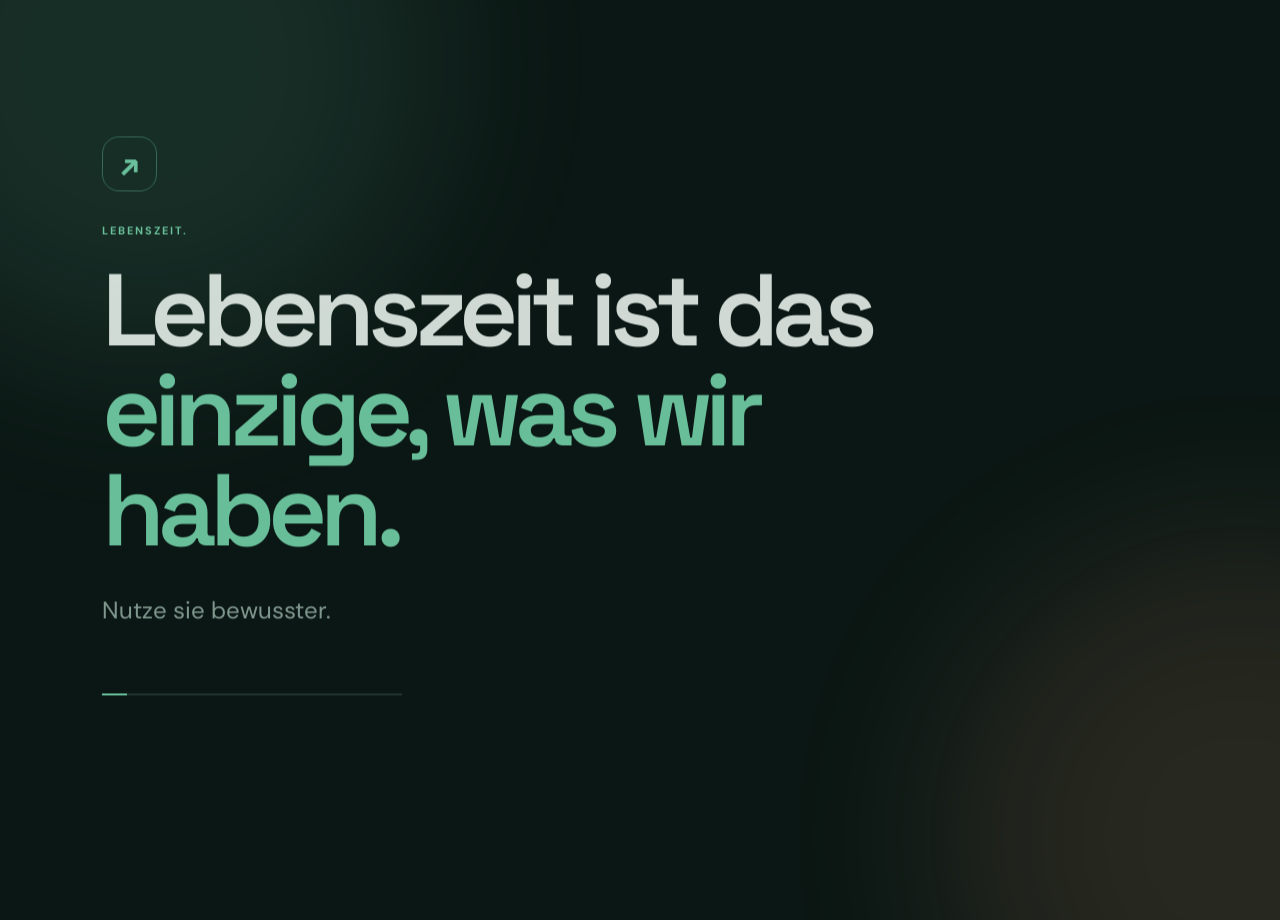
<file: index.html>
<!doctype html>
<html lang="de">
  <head>
    <meta charset="utf-8" />
    <meta http-equiv="refresh" content="0; url=00_Landing_Page/index.html" />
    <meta name="viewport" content="width=device-width, initial-scale=1.0" />
    <title>Lebenszeit.</title>
  </head>
  <body>
    <p>Weiter zur <a href="00_Landing_Page/index.html">Landingpage</a>.</p>
  </body>
</html>
</file>
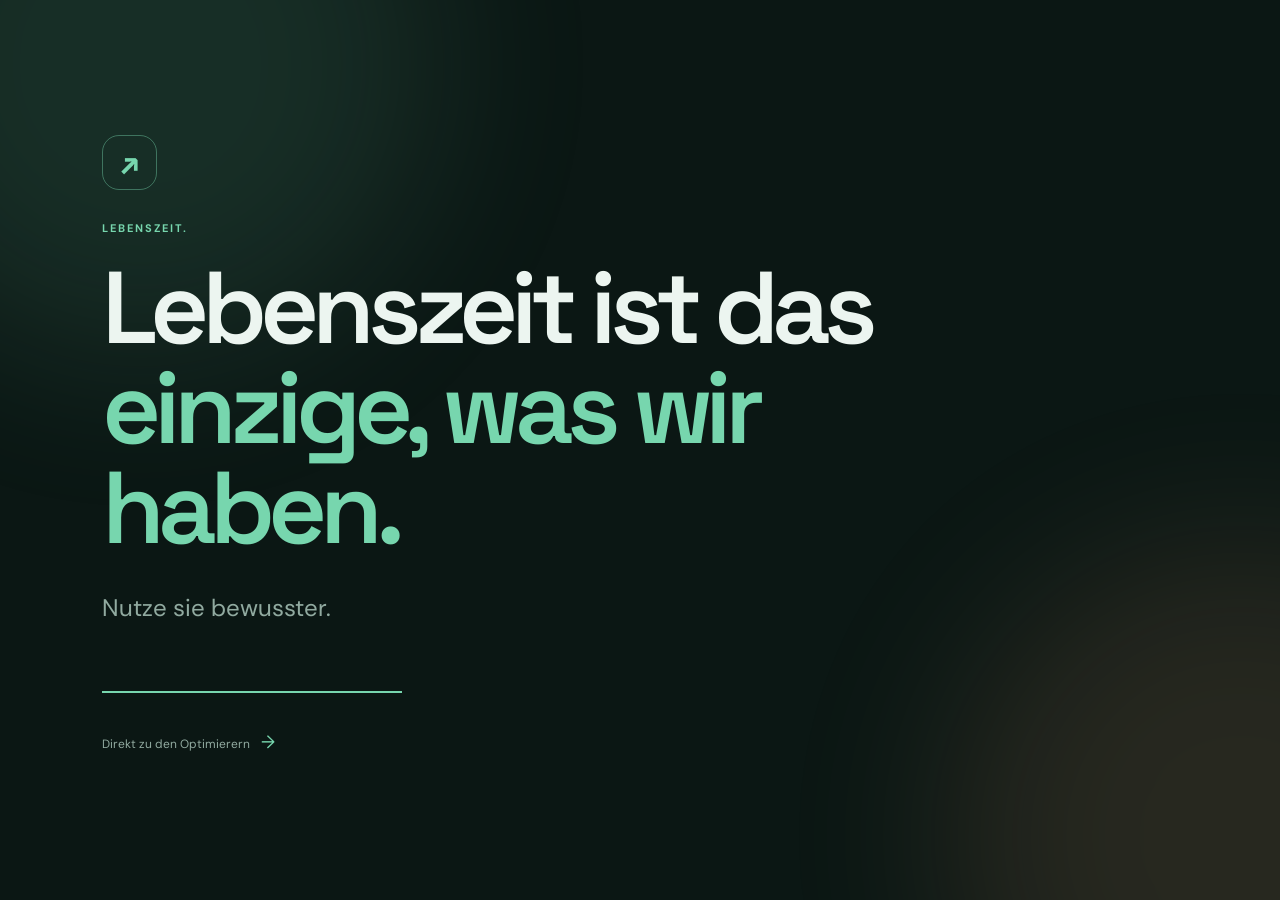
<file: 00_Landing_Page/index.html>
<!doctype html>
<html lang="de">
  <head>
    <meta charset="UTF-8" />
    <meta name="viewport" content="width=device-width, initial-scale=1.0" />
    <meta name="description" content="Lebenszeit-Optimierer - Werkzeuge für bewusstere Mobilität." />
    <title>Lebenszeit. · Optimierer</title>
    <link rel="preconnect" href="https://fonts.googleapis.com" />
    <link rel="preconnect" href="https://fonts.gstatic.com" crossorigin />
    <link href="https://fonts.googleapis.com/css2?family=DM+Sans:wght@400;500;600;700&family=Space+Grotesk:wght@500;600;700&display=swap" rel="stylesheet" />
    <link rel="stylesheet" href="style.css" />
    <script defer src="script.js"></script>
  </head>
  <body>
    <div class="ambient ambient-one"></div>
    <div class="ambient ambient-two"></div>

    <main class="landing-shell">
      <section class="intro" id="intro" aria-labelledby="intro-title">
        <div class="intro-mark" aria-hidden="true">↗</div>
        <p class="intro-label">Lebenszeit.</p>
        <h1 id="intro-title">Lebenszeit ist das<br /><em>einzige, was wir haben.</em></h1>
        <p class="intro-subtitle">Nutze sie bewusster.</p>
        <div class="intro-progress" aria-hidden="true"><span></span></div>
        <button class="skip-button" id="skip-intro" type="button">Direkt zu den Optimierern <span>→</span></button>
      </section>

      <section class="menu" id="menu" aria-labelledby="menu-title" hidden>
        <header class="menu-header">
          <a class="brand" href="index.html" aria-label="Lebenszeit Startseite"><span class="brand-mark">↗</span><span>Lebenszeit<span class="brand-accent">.</span></span></a>
          <span class="menu-kicker">Werkzeuge für deine Zeit</span>
        </header>

        <div class="menu-intro">
          <p class="eyebrow">Wähle deinen Optimierer</p>
          <h2 id="menu-title">Mehr aus deiner<br /><em>Lebenszeit.</em></h2>
          <p>Analysiere Wege, Kosten und Zeitaufwand. Finde heraus, welche Entscheidung dir am meisten Zeit zurückgibt.</p>
        </div>

        <div class="tool-grid">
          <a class="tool-card tool-card-primary" href="../02_Commuter_Route_Optimizator/index.html">
            <div class="tool-card-top"><span class="tool-icon">⌁</span><span class="tool-status">Bereit</span></div>
            <div class="tool-card-body">
              <p class="tool-number">01</p>
              <h3>Pendelstrecken-<br />Optimierer</h3>
              <p>Vergleiche Auto, ICE und Regionalzug auf deiner echten Route - nach Kosten, Reisezeit und verlorener Lebenszeit.</p>
            </div>
            <span class="tool-link">Optimierer öffnen <b>→</b></span>
          </a>

          <a class="tool-card" href="../01_Drive_Optimziation/index.html">
            <div class="tool-card-top"><span class="tool-icon">↗</span><span class="tool-status">Bereit</span></div>
            <div class="tool-card-body">
              <p class="tool-number">02</p>
              <h3>Drive<br />Optimizer</h3>
              <p>Optimiere Geschwindigkeit, Verbrauch und Kosten für deine Autofahrt.</p>
            </div>
            <span class="tool-link">Optimierer öffnen <b>→</b></span>
          </a>
        </div>

        <footer class="menu-footer">
          <span>Jede Minute zählt.</span>
          <span>Lebenszeit. <i>Bewusst bewegen.</i></span>
        </footer>
      </section>
    </main>
  </body>
</html>
</file>
<file: 00_Landing_Page/style.css>
:root {
  --ink: #ecf5f0;
  --muted: #91aaa0;
  --green: #77d6ae;
  --green-dark: #3a9e78;
  --orange: #f3a276;
  --night: #0b1714;
  --panel: rgba(22, 43, 36, .72);
  --line: rgba(151, 209, 184, .18);
}

* { box-sizing: border-box; }
html, body { min-height: 100%; }
body {
  margin: 0;
  overflow-x: hidden;
  color: var(--ink);
  background: var(--night);
  font: 400 15px/1.55 "DM Sans", sans-serif;
}

button, a { font: inherit; }
a { color: inherit; }
.ambient { position: fixed; width: 46vw; height: 46vw; border-radius: 50%; filter: blur(90px); opacity: .12; pointer-events: none; }
.ambient-one { top: -18vw; left: -12vw; background: var(--green); }
.ambient-two { right: -20vw; bottom: -18vw; background: var(--orange); }
.landing-shell { position: relative; min-height: 100vh; }

.intro {
  display: flex;
  min-height: 100vh;
  padding: 8vh 8vw;
  flex-direction: column;
  align-items: flex-start;
  justify-content: center;
  animation: intro-in 1.1s cubic-bezier(.2,.8,.2,1) both;
}
.intro-mark {
  display: grid;
  width: 55px;
  height: 55px;
  margin-bottom: 30px;
  place-items: center;
  border: 1px solid rgba(119, 214, 174, .42);
  border-radius: 17px;
  color: var(--green);
  font: 700 32px "Space Grotesk", sans-serif;
  animation: mark-float 3s ease-in-out infinite;
}
.intro-label, .eyebrow, .menu-kicker {
  margin: 0;
  color: var(--green);
  font-size: 11px;
  font-weight: 700;
  letter-spacing: .18em;
  text-transform: uppercase;
}
.intro h1 {
  max-width: 900px;
  margin: 22px 0 0;
  font: 600 clamp(42px, 8vw, 102px)/.98 "Space Grotesk", sans-serif;
  letter-spacing: -.07em;
}
.intro h1 em, .menu-intro h2 em { color: var(--green); font-style: normal; }
.intro-subtitle { margin: 30px 0 0; color: var(--muted); font-size: clamp(18px, 2vw, 24px); }
.intro-progress { width: min(300px, 55vw); height: 2px; margin-top: 65px; overflow: hidden; background: rgba(151, 209, 184, .18); }
.intro-progress span { display: block; width: 100%; height: 100%; transform: translateX(-100%); background: var(--green); animation: progress 4.8s linear forwards; }
.skip-button {
  margin-top: 28px;
  padding: 8px 0;
  border: 0;
  color: var(--muted);
  background: transparent;
  cursor: pointer;
  font-size: 12px;
  opacity: 0;
  animation: fade-up .8s 1.8s forwards;
}
.skip-button span { margin-left: 8px; color: var(--green); font-size: 18px; transition: margin .2s; }
.skip-button:hover span { margin-left: 13px; }

.menu {
  width: min(1100px, calc(100% - 48px));
  min-height: 100vh;
  margin: auto;
  padding: 34px 0 28px;
  animation: menu-in .9s cubic-bezier(.2,.8,.2,1) both;
}
.menu-header { display: flex; align-items: center; justify-content: space-between; }
.brand { display: flex; align-items: center; gap: 10px; color: var(--ink); text-decoration: none; font: 700 21px "Space Grotesk", sans-serif; }
.brand-mark { display: grid; width: 29px; height: 29px; place-items: center; border-radius: 9px; color: var(--night); background: var(--green); font-size: 20px; }
.brand-accent { color: var(--orange); }
.menu-kicker { color: var(--muted); font-size: 10px; letter-spacing: .1em; }
.menu-intro { max-width: 650px; padding: 14vh 0 55px; }
.menu-intro h2 { margin: 15px 0 18px; font: 600 clamp(42px, 6vw, 72px)/.95 "Space Grotesk", sans-serif; letter-spacing: -.065em; }
.menu-intro p:last-child { max-width: 500px; margin: 0; color: var(--muted); font-size: 16px; }
.tool-grid { display: grid; grid-template-columns: 1.3fr 1fr; gap: 18px; }
.tool-card { display: flex; min-height: 380px; padding: 29px; flex-direction: column; justify-content: space-between; border: 1px solid var(--line); border-radius: 22px; color: var(--ink); background: var(--panel); text-decoration: none; transition: border-color .25s, transform .25s, background .25s; }
.tool-card:hover { border-color: rgba(119, 214, 174, .68); background: rgba(31, 62, 51, .82); transform: translateY(-6px); }
.tool-card-primary { background: linear-gradient(145deg, rgba(36, 87, 68, .9), rgba(21, 46, 38, .78)); }
.tool-card-top, .tool-link { display: flex; align-items: center; justify-content: space-between; }
.tool-icon { color: var(--green); font-size: 31px; }
.tool-status { padding: 5px 10px; border: 1px solid rgba(119, 214, 174, .28); border-radius: 30px; color: var(--green); font-size: 10px; font-weight: 700; text-transform: uppercase; }
.tool-number { margin: 0 0 11px; color: var(--green); font-size: 11px; font-weight: 700; letter-spacing: .1em; }
.tool-card h3 { margin: 0; font: 600 clamp(29px, 4vw, 47px)/.96 "Space Grotesk", sans-serif; letter-spacing: -.06em; }
.tool-card-body > p:last-child { max-width: 450px; margin: 20px 0 0; color: var(--muted); font-size: 14px; }
.tool-link { padding-top: 25px; color: var(--green); font-size: 12px; font-weight: 700; }
.tool-link b { font-size: 20px; transition: transform .2s; }
.tool-card:hover .tool-link b { transform: translateX(5px); }
.menu-footer { display: flex; justify-content: space-between; margin-top: 65px; color: var(--muted); font-size: 11px; }
.menu-footer i { color: var(--green); font-style: normal; }

[hidden] { display: none !important; }
@keyframes intro-in { from { opacity: 0; transform: translateY(20px); } to { opacity: 1; transform: none; } }
@keyframes fade-up { from { opacity: 0; transform: translateY(8px); } to { opacity: 1; transform: none; } }
@keyframes progress { to { transform: translateX(0); } }
@keyframes mark-float { 0%, 100% { transform: translateY(0) rotate(0); } 50% { transform: translateY(-7px) rotate(4deg); } }
@keyframes menu-in { from { opacity: 0; transform: translateY(25px); } to { opacity: 1; transform: none; } }
@media (max-width: 700px) {
  .intro { padding: 9vh 28px; }
  .intro h1 { font-size: clamp(40px, 12vw, 70px); }
  .menu { width: min(100% - 32px, 520px); padding-top: 22px; }
  .menu-kicker { display: none; }
  .menu-intro { padding: 12vh 0 40px; }
  .tool-grid { grid-template-columns: 1fr; }
  .tool-card { min-height: 340px; }
  .menu-footer { margin-top: 42px; }
}
@media (prefers-reduced-motion: reduce) {
  *, *::before, *::after { animation-duration: .01ms !important; animation-iteration-count: 1 !important; transition-duration: .01ms !important; }
}
</file>
